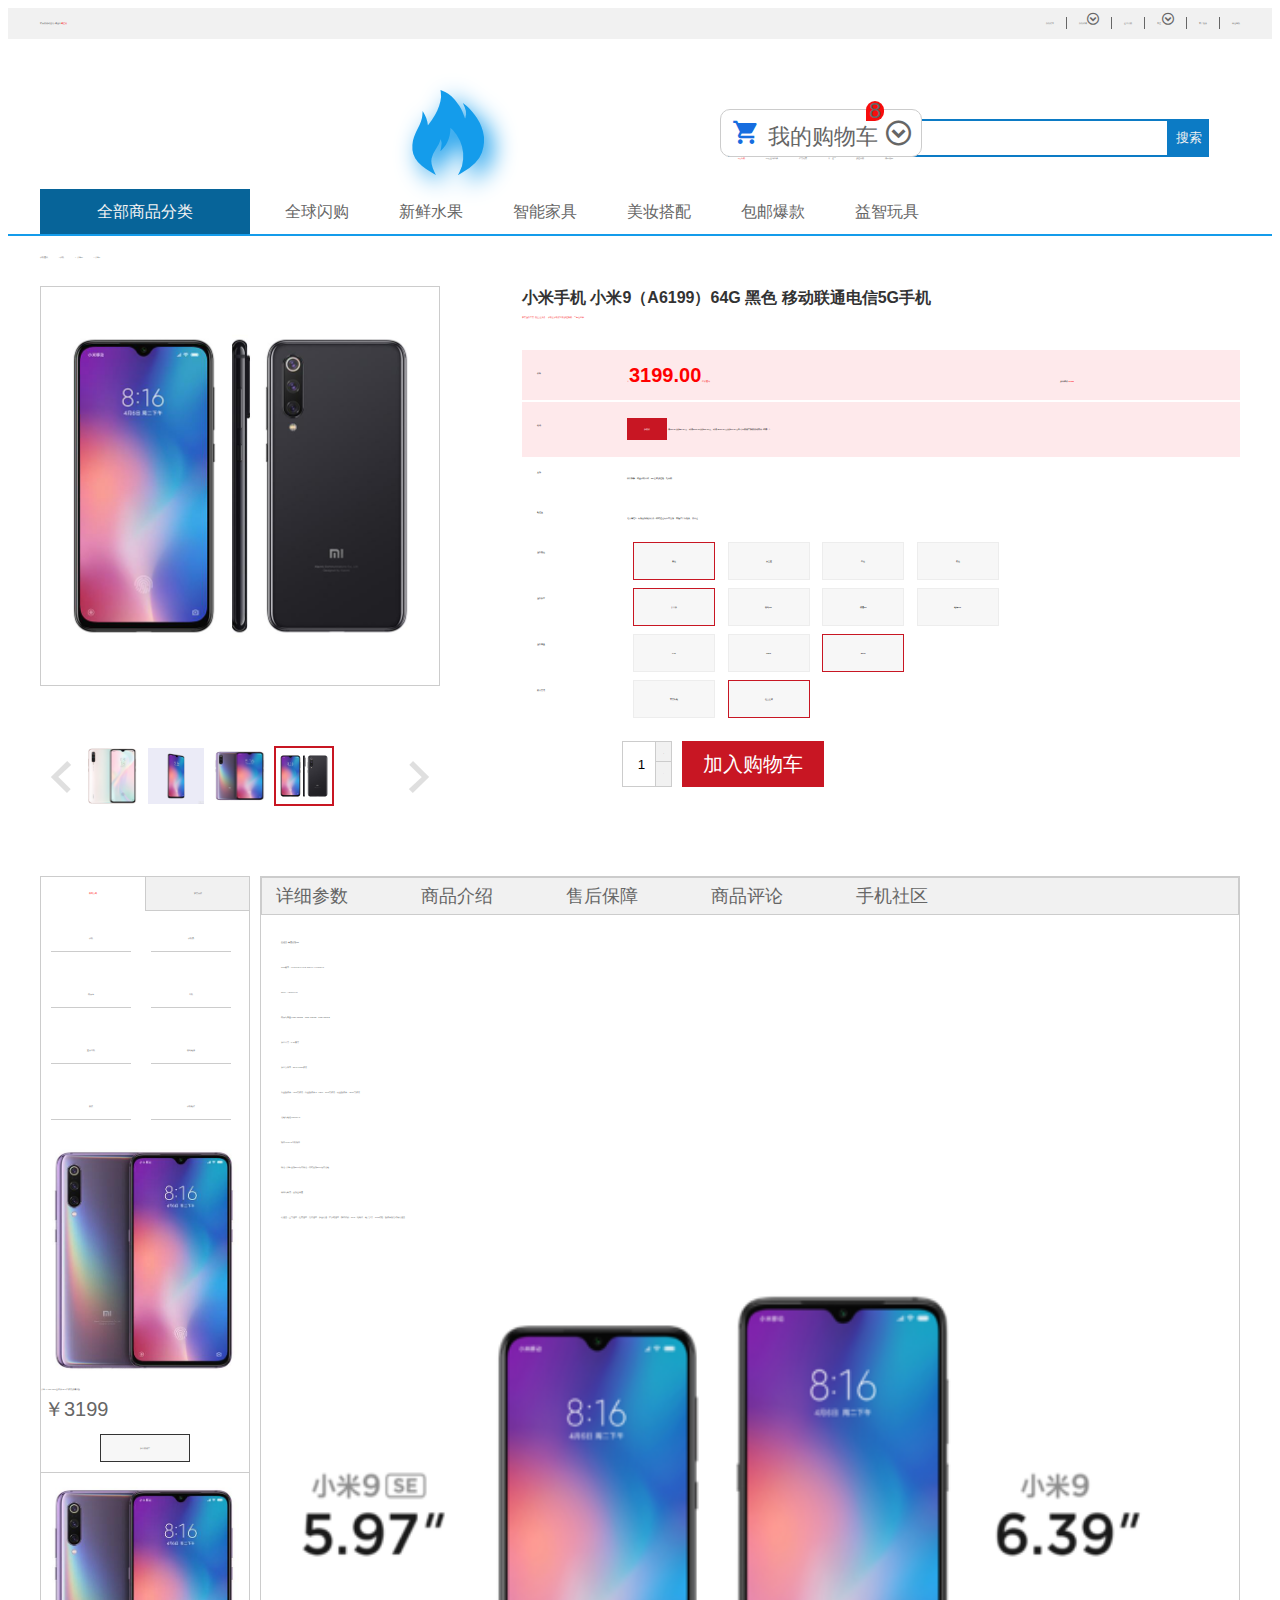
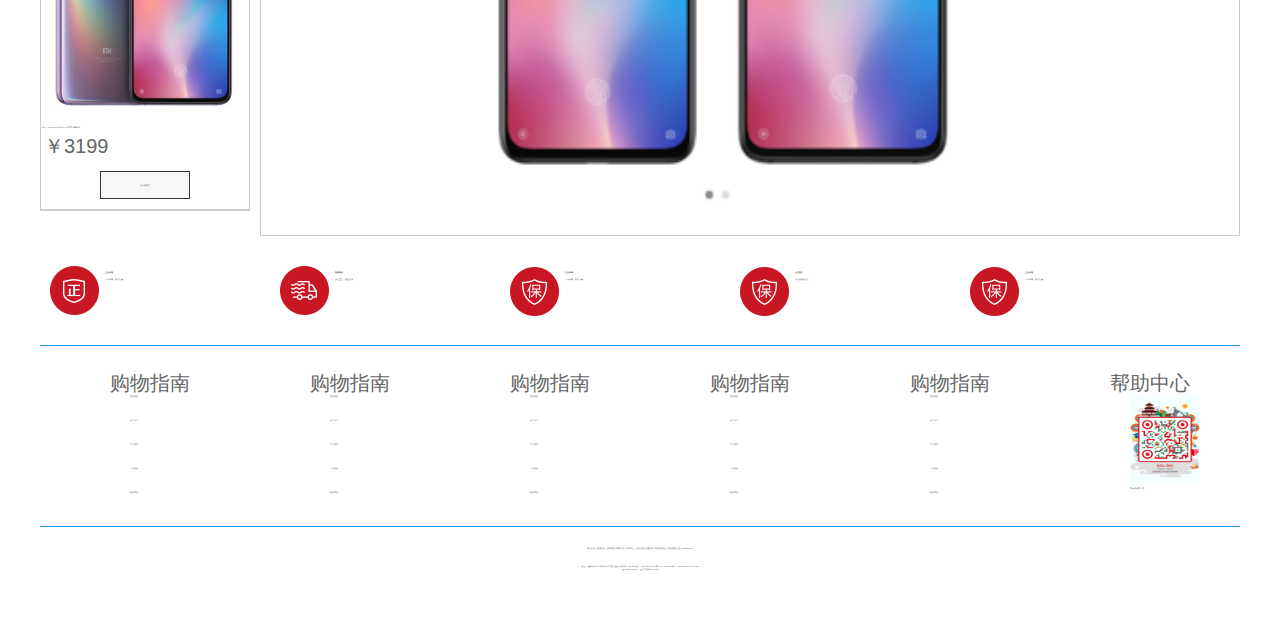
<file: detail.html>
<!DOCTYPE html>
<html lang="en">

<head>
    <meta charset="UTF-8">
    <title>详情页面-全场超低价9.9折秒杀</title>
    <meta name="description" content="大量精美优质服装、首饰、香水....">
    <meta name="keywords" content="服装、首饰、香水、口红">
    <link rel="shortcut icon" type="favicon.ico" href="favicon.ico">
    <link rel="stylesheet" href="css/base.css">
    <link rel="stylesheet" href="css/common.css">
    <link rel="stylesheet" href="css/detail.css">
    <script src="js/detail.js" type="text/javascript"></script>
    <script src="js/jquery.min.js"></script>
</head>

<body>
    <!--顶部快捷导航开始  -->
    <div class="shortcut">
        <div class="w">
            <div class="fl">
                <ul>
                    <li>零点购物欢迎您!</li>
                    <li>
                        <a href="login.html">请登陆</a>
                        <a href="#" class="style-red">请注册</a>
                    </li>
                </ul>
            </div>
            <div class="fr">
                <ul>
                    <li><a href="#">我的订单</a></li>
                    <li class="spacer"></li>
                    <li>
                        <a href="#">我的收藏</a>
                        <i class="icomoon"></i>
                    </li>
                    <li class="spacer"></li>
                    <li><a href="#">企业采购</a></li>
                    <li class="spacer"></li>
                    <li>
                        <a href="#">关注</a>
                        <i class="icomoon"></i>
                    </li>
                    <li class="spacer"></li>
                    <li><a href="#">客户服务</a></li>
                    <li class="spacer"></li>
                    <li><a href="#">网址导航</a></li>
                </ul>
            </div>
        </div>
    </div>
    <!-- 顶部快捷导航结束 -->

    <!-- 头部制作 -->
    <div class="header">
        <!-- logo模块 -->
        <div class="logo">
            <h1>
                <a class="icomoon" href="index.html" title="零点"></a>
            </h1>
        </div>
        <!-- 搜索框 -->
        <div class="search">
            <input type="text" class="tex" value="请搜索--">
            <button class="btn">搜索</button>
        </div>
        <script>
            var text = document.querySelector('input');
            text.onfocus = function () {
                if (this.value === '请搜索--') {
                    this.value = '';
                }
                this.style.color = '#333';
            }
            text.onblur = function () {
                if (this.value === '') {
                    this.value = '请搜索--';
                }
                this.style.color = '#999';
            }
        </script>
        <!-- 热词模块 -->
        <div class="hotwords">
            <a href="#" class="style-red">0元首购</a>
            <a href="#">9.9元全场秒杀</a>
            <a href="#">亿万优惠</a>
            <a href="#">买一送三</a>
            <a href="#">超值团购</a>
            <a href="#">满99减50</a>
        </div>
        <div class="shopcar">
            <i class="car"></i>我的购物车<i class="arrow"></i>
            <i class="count">8</i>
        </div>
    </div>
    <!-- 头部结束 -->

    <!-- nav开始  -->
    <div class="nav">
        <div class="w">
            <div class="dropdown fl">
                <div class="dt">全部商品分类</div>
                <div class="dd" style="display: none">
                    <li class="meun_item"><a href="#">电子产品</a> <i>></i> </li>
                    <li class="meun_item"><a href="#">服饰</a> <i>></i> </li>
                    <li class="meun_item"><a href="#">化妆品</a> <i>></i> </li>
                    <li class="meun_item"><a href="#">零食</a> <i>></i> </li>
                    <li class="meun_item"><a href="#">鞋子</a> <i>></i> </li>
                    <li class="meun_item"><a href="#">宠物</a> <i>></i> </li>
                    <li class="meun_item"><a href="#">玩具</a> <i>></i> </li>
                    <li class="meun_item"><a href="#">母婴</a> <i>></i> </li>
                    <li class="meun_item"><a href="#">青年</a> <i>></i> </li>
                    <li class="meun_item"><a href="#">保健品</a> <i>></i> </li>
                </div>
            </div>
        </div>
        <!-- navitems开始 -->
        <div class="navitems fl">
            <ul>
                <li><a href="#">全球闪购</a></li>
                <li><a href="#">新鲜水果</a></li>
                <li><a href="#">智能家具</a></li>
                <li><a href="#">美妆搭配</a></li>
                <li><a href="#">包邮爆款</a></li>
                <li><a href="#">益智玩具</a></li>
            </ul>
        </div>
    </div>
    </div>
    <!-- nav 结束 -->

    <!-- 详情页内容部分 开始-->
    <div class="de_container w">
        <!-- 面包屑导航 -->
        <div class="crumb_wrap">
            <a href="#">手机通讯</a> >
            <a href="#">手机</a> >
            <a href="#">小米MI</a> >
            <a href="#">小米9</a>
        </div>
        <!-- 产品介绍模块 -->
        <div class="product_intro clearfix">
            <!-- 预览区域 -->
            <div class="preview_wrap fl">
                <div class="preview_img">
                    <img class="shouji" src="img/shouji.jpg" alt="">
                    <div class="mask"></div>
                    <div class="big">
                        <img src="img/shouji.jpg" alt="" class="bigImg">
                    </div>
                </div>
                <div class="preview_list">
                    <a href="#" class="arrow_prev"></a>
                    <a href="#" class="arrow_next"></a>
                    <ul class="list_item">
                        <li><img src="img/shouji2.png"></li>
                        <li><img src="img/shoujice.jpg"></li>
                        <li><img src="img/shoujibei.jpeg"></li>
                        <li class="current"><img src="img/shouji.jpg"></li>
                    </ul>
                </div>
            </div>
            <!-- 产品信息 -->
            <div class="itemInfo_wrap fr">
                <div class="sku_name">
                    小米手机 小米9（A6199）64G 黑色 移动联通电信5G手机
                </div>
                <div class="news style-red">
                    推荐选择下方【组合套装】，手机套手机膜耳机超值换购，三年包维修
                </div>
                <div class="summary">
                    <dl class="summary_price">
                        <dt>价格</dt>
                        <dd>￥<em>3199.00</em>
                            <a href="#" class="style-red">降价通知</a>
                            <emr>
                                <emr_r>累计评价</emr_r>51522
                            </emr>
                        </dd>
                    </dl>
                    <dl class="summary_promotion">
                        <dt>促销</dt>
                        <dd>
                            <em>加购价</em>
                            满999.00另加20.00元，或满1999.00另加30.00元。
                            或满2999.00元另加40.00元,即可在购物车换购热销商品 详情》》
                        </dd>
                    </dl>
                    <dl class="summary_support">
                        <dt>支持</dt>
                        <dd>以旧换新，闲置手机回收，5G套餐超值抢，礼品购</dd>
                    </dl>
                    <dl class="summary_support">
                        <dt>配送至</dt>
                        <dd>北京海定区 有货 支持货到付款 | 限时送达 有自营发货，并提供售后服务。次日达</dd>
                    </dl>
                    <dl class="choose_color">
                        <dt>选择颜色</dt>
                        <dd>
                            <a href="javascript:;" class="current">黑色</a>
                            <a href="javascript:;">天空蓝</a>
                            <a href="javascript:;">白色</a>
                            <a href="javascript:;">紫色</a>
                        </dd>
                    </dl>
                    <dl class="choose_color">
                        <dt>选择版本</dt>
                        <dd>
                            <a href="javascript:;" class="current">公开版</a>
                            <a href="javascript:;">移动5G</a>
                            <a href="javascript:;">联通5G</a>
                            <a href="javascript:;">电信5G</a>
                        </dd>
                    </dl>
                    <dl class="choose_color">
                        <dt>选择容量</dt>
                        <dd>
                            <a href="javascript:;">64G</a>
                            <a href="javascript:;">128G</a>
                            <a href="javascript:;" class="current">256G</a>
                        </dd>
                    </dl>
                    <dl class="choose_color">
                        <dt>购买方式</dt>
                        <dd>
                            <a href="javascript:;">官方标配</a>
                            <a href="javascript:;" class="current">组合套餐</a>
                        </dd>
                    </dl>
                    <div class="choose_btns">
                        <div class="choose_amount">
                            <input type="text" value="1">
                            <a href="javascript:;" class="add">+</a>
                            <a href="javascript:;" class="reduce">-</a>
                        </div>
                        <a class="addcar" href="#">加入购物车</a>
                    </div>
                </div>
            </div>
        </div>
        <!-- 产品详细模块 -->
        <div class="product_detail clearfix">
            <!-- aside -->
            <div class="aside fl">
                <div class="tab_list">
                    <li class="first_tab current">相关分类</li>
                    <li class="second_tab">推荐品牌</li>
                </div>
                <div class="tab_con">
                    <li><a href="#">手机</a></li>
                    <li><a href="#">手机壳</a></li>
                    <li><a href="#">内存卡</a></li>
                    <li><a href="#">耳机</a></li>
                    <li><a href="#">蓝牙耳机</a></li>
                    <li><a href="#">移动电源</a></li>
                    <li><a href="#">贴膜</a></li>
                    <li><a href="#">手机配件</a></li>
                </div>
                <div class="tab_conn">
                    <li>
                        <img src="img/shoujibei.jpeg">
                        <h5>小米 XIAOMI 10pro 全面屏5G 1亿像素超清双摄</h5>
                        <div class="tab_price">￥3199</div>
                        <a href="#" class="as_car">加入购物车</a>
                    </li>
                    <li>
                        <img src="img/shoujibei.jpeg">
                        <h5>小米 XIAOMI 10pro 全面屏5G 1亿像素超清双摄</h5>
                        <div class="tab_price">￥3199</div>
                        <a href="#" class="as_car">加入购物车</a>
                    </li>
                </div>
            </div>
            <!-- detail -->
            <div class="detail fr">
                <div class="detail_tab_list">
                        <li>详细参数</li>
                        <li>商品介绍</li>
                        <li>售后保障</li>
                        <li>商品评论</li>
                        <li>手机社区</li>
                </div>
                <div class="detail_tab_con">
                    <div class="item" style="display: block">
                        <ul class="item_info">
                            <li>处理器:高通骁龙855</li>
                            <li>CPU频率：1×2.84GHz+3×2.42GHz+4×1.80GHz</li>
                            <li>GPU：Adreno 640</li>
                            <li>内存与容量:6GB+128GB，8GB+128GB，8GB+256GB</li>
                            <li>屏幕尺寸：6.39英寸</li>
                            <li>屏幕分辨率：2340×1080像素</li>
                            <li>后置摄像头：4800万像素；后置摄像头2：1200，1600万像素；前置摄像头：2000万像素</li>
                            <li>充电与电池:3300mAh</li>
                            <li>接口:Type-C耳机接口</li>
                            <li>快充:小米9支持27W有线快充；同时支持20W无线充电</li>
                            <li>网络与制式：支持全网通</li>
                            <li>传感器：重力感应，距离感应，光线感应，加速传感，霍尔磁感应，指纹识别，NFC，陀螺仪，电子罗盘，OTG功能，摄像头激光对焦传感器</li>
                        </ul>
                        <img src="img/xiaomi9.jpg" alt="">
                    </div>
                    <div class="item">
                        <ul class="item_info">
                            <li>小米9在DxOMark Mobile评测中得分107分</li>
                            <li>小米9搭载高通骁龙855移动处理平台，安兔兔跑分超过36万</li>
                            <li>在照片类别中得分112分小米9其屏幕指纹，解锁面积25毫米×50.2毫米</li>
                            <li>屏 幕:三星AMOLED水滴屏</li>
                            <li>手机颜色:幻彩蓝、幻彩紫、深空灰</li>
                            <li>操作系统:MIUI 10（基于Android 9.0）</li>
                            <li>屏幕尺寸6.39英寸</li>
                            <li>发布机构:小米公司</li>
                        </ul>
                        <img src="img/shouji2.png" alt="">
                    </div>
                    <div class="item">
                        <p>七天无理由退款</p>
                    </div>
                    <div class="item">
                        <p>七天无理由退款</p>
                    </div>
                    <div class="item">
                        <p>七天无理由退款</p>
                    </div>
                </div>
            </div>
        </div>
    </div>
    <!-- jQuery tab栏切换 -->
    <script>
        $(function() {
            $('.detail_tab_list li').click(function(){
                //链式编程
                $(this).addClass('current').siblings().removeClass('current');
                var index = $(this).index();
                $('.detail_tab_con .item').eq(index).show().siblings().hide();
            });
        })
    </script>
    <!-- jQuery tab栏切换 -->
    
    <!-- 详情页内容部分 end -->

    <!-- footer start -->
    <div class="footer">
        <div class="w">
            <div class="mod_service">
                <ul>
                    <li>
                        <i class="mod-icon mod_service_zheng"></i>
                        <div class="mod_service_tit">
                            <h5>正品保障</h5>
                            <p>正品保障，提供发票</p>
                        </div>
                    </li>
                    <li>
                        <i class="mod-icon mod_service_kuai"></i>
                        <div class="mod_service_tit">
                            <h5>极速物流</h5>
                            <p>多仓直发，极速发货</p>
                        </div>
                    </li>
                    <li>
                        <i class="mod-icon mod_service_bao"></i>
                        <div class="mod_service_tit">
                            <h5>正品保障</h5>
                            <p>正品保障，提供发票</p>
                        </div>
                    </li>
                    <li>
                        <i class="mod-icon mod_service_bao"></i>
                        <div class="mod_service_tit">
                            <h5>无忧售后</h5>
                            <p>7天无理由退款</p>
                        </div>
                    </li>
                    <li>
                        <i class="mod-icon mod_service_bao"></i>
                        <div class="mod_service_tit">
                            <h5>正品保障</h5>
                            <p>正品保障，提供发票</p>
                        </div>
                    </li>
                </ul>
            </div>
            <div class="mod_help">
                <dl class="mod_help_item">
                    <dt>购物指南</dt>
                    <dd><a href="#">购物流程</a></dd>
                    <dd><a href="#">会员介绍</a></dd>
                    <dd><a href="#">生活旅行</a></dd>
                    <dd><a href="#">常见问题</a></dd>
                    <dd><a href="#">联系客服</a></dd>
                </dl>
                <dl class="mod_help_item">
                    <dt>购物指南</dt>
                    <dd><a href="#">购物流程</a></dd>
                    <dd><a href="#">会员介绍</a></dd>
                    <dd><a href="#">生活旅行</a></dd>
                    <dd><a href="#">常见问题</a></dd>
                    <dd><a href="#">联系客服</a></dd>
                </dl>
                <dl class="mod_help_item">
                    <dt>购物指南</dt>
                    <dd><a href="#">购物流程</a></dd>
                    <dd><a href="#">会员介绍</a></dd>
                    <dd><a href="#">生活旅行</a></dd>
                    <dd><a href="#">常见问题</a></dd>
                    <dd><a href="#">联系客服</a></dd>
                </dl>
                <dl class="mod_help_item">
                    <dt>购物指南</dt>
                    <dd><a href="#">购物流程</a></dd>
                    <dd><a href="#">会员介绍</a></dd>
                    <dd><a href="#">生活旅行</a></dd>
                    <dd><a href="#">常见问题</a></dd>
                    <dd><a href="#">联系客服</a></dd>
                </dl>
                <dl class="mod_help_item">
                    <dt>购物指南</dt>
                    <dd><a href="#">购物流程</a></dd>
                    <dd><a href="#">会员介绍</a></dd>
                    <dd><a href="#">生活旅行</a></dd>
                    <dd><a href="#">常见问题</a></dd>
                    <dd><a href="#">联系客服</a></dd>
                </dl>
                <dl class="mod_help_item mod_app">
                    <dt>帮助中心</dt>
                    <dd>
                        <img src="upload/erweima.gif">
                        <P>零点购物客户端</P>
                    </dd>
                </dl>
            </div>
            <div class="mod_copyright">
                <p class="mod_link">
                    关于我们 | 联系我们 | 联系客服 | 商家入驻 | 营销中心 | 手机优购 | 友情链接 | 零点购物社区 | 零点购物公益 | English Site
                </p>
                <p>
                    地址：金海市卡西区城西路88号古迪大夏88层
                    邮编：123456 电话：008-1565616 传真：010-163163 邮箱：lingdiangouwu.@aa.com<br>
                    金ICP备0801213号 金公安网备 1000012

                </p>
            </div>
        </div>
    </div>
    <!-- footer end -->
</body>

</html>
</file>
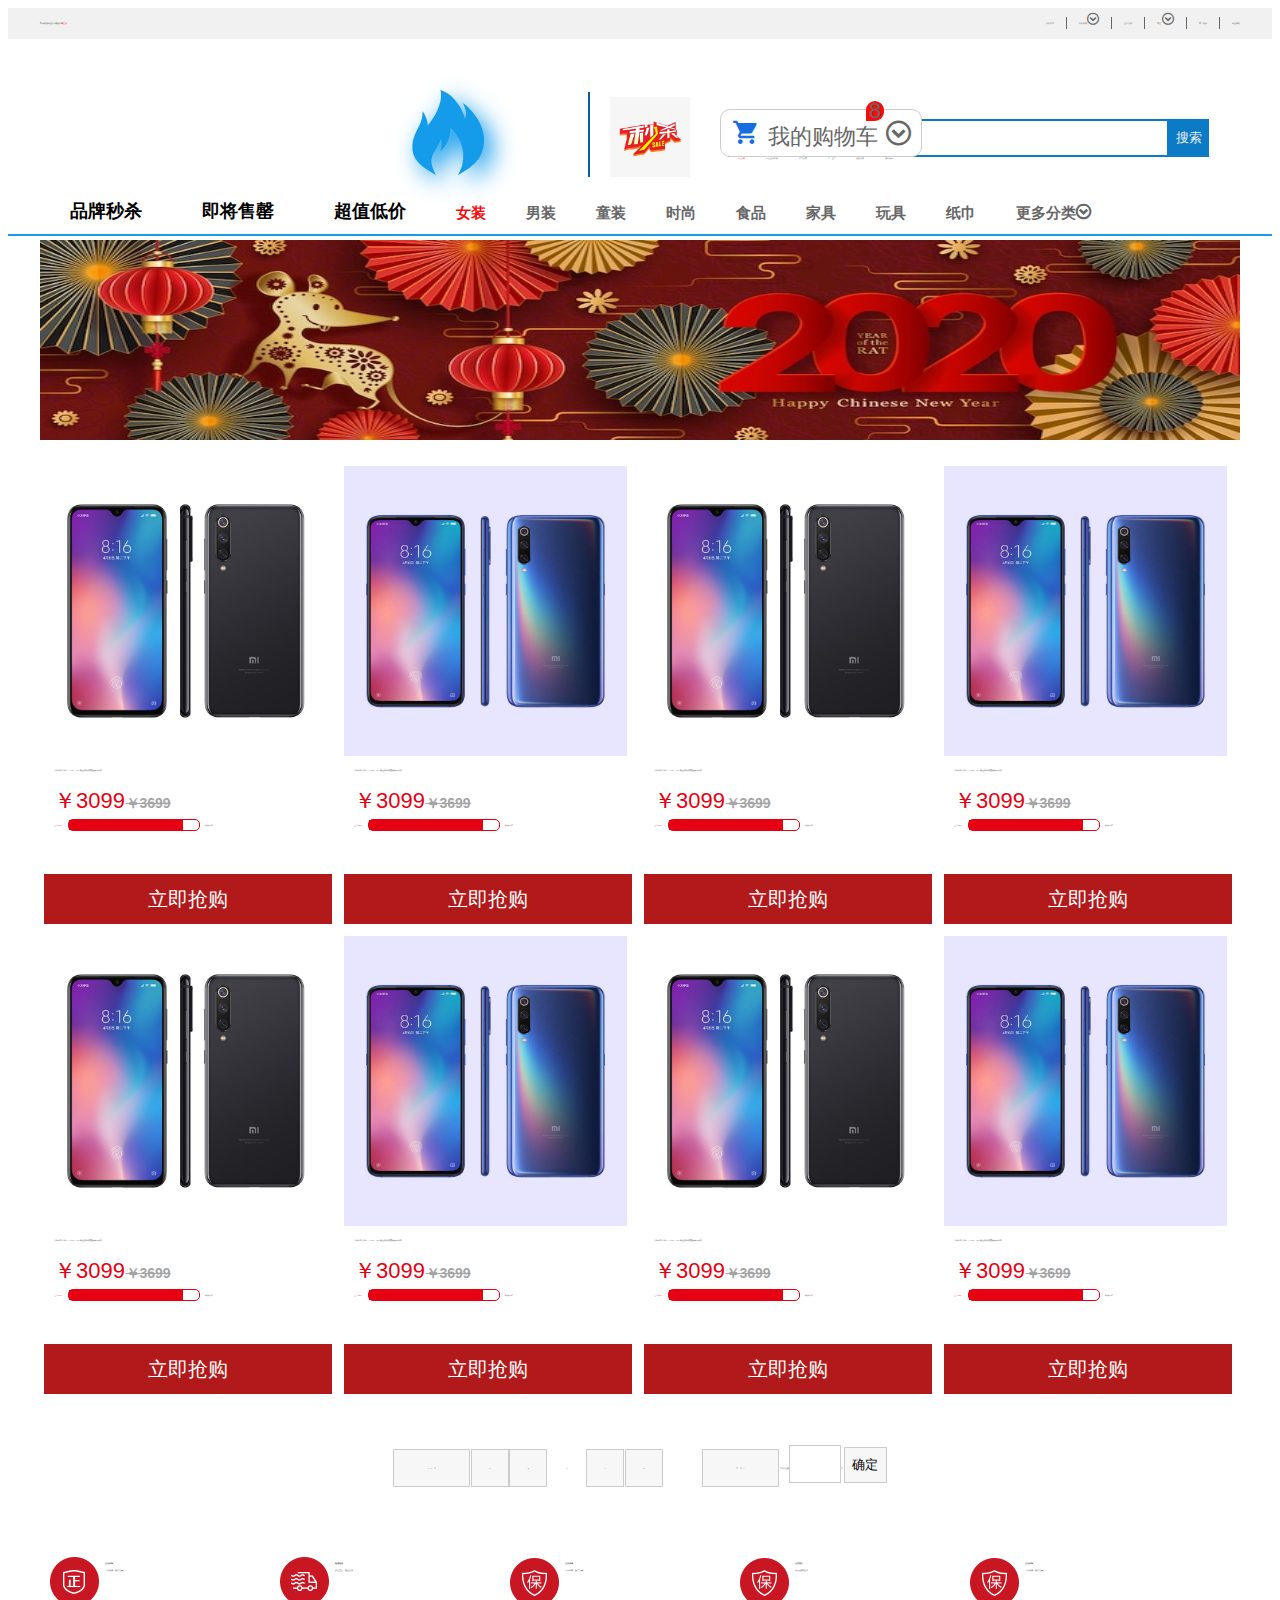
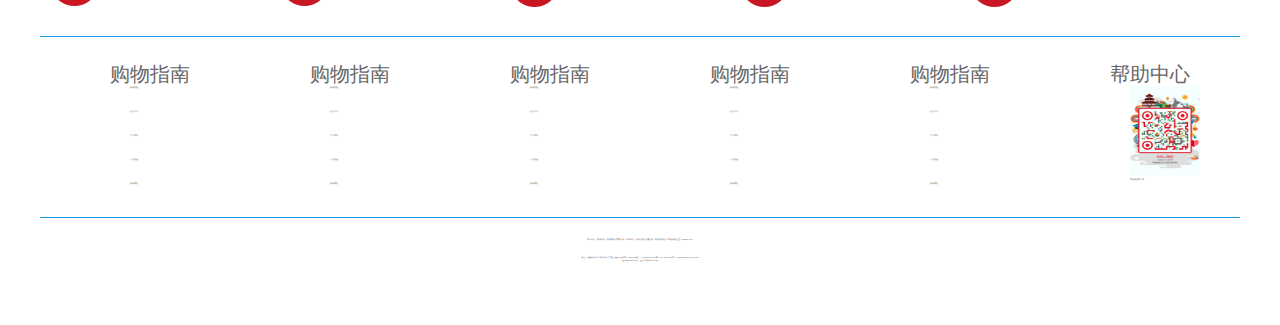
<file: list.html>
<!DOCTYPE html>
<html lang="en">
<head>
    <meta charset="UTF-8">
    <title>列表页面-全场超低价9.9折秒杀</title>
    <meta name="description" content="大量精美优质服装、首饰、香水....">
    <meta name="keywords" content="服装、首饰、香水、口红">
    <link rel="shortcut icon" type="favicon.ico" href="favicon.ico">
    <link rel="stylesheet" href="css/base.css">
    <link rel="stylesheet" href="css/common.css">
    <link rel="stylesheet" href="css/list.css">
</head>
<body>
    <!--顶部快捷导航开始  -->
    <div class="shortcut">
        <div class="w">
          <div class="fl">
              <ul>
                  <li>零点购物欢迎您!</li>
                  <li>
                      <a href="login.html">请登陆</a>
                      <a href="#" class="style-red">请注册</a>
                  </li>
              </ul>
          </div>
          <div class="fr">
              <ul>
                  <li><a href="#">我的订单</a></li>
                  <li class="spacer"></li>
                  <li>
                      <a href="#">我的收藏</a>
                      <i class="icomoon"></i>
                  </li>
                  <li class="spacer"></li>
                  <li><a href="#">企业采购</a></li>
                  <li class="spacer"></li>
                  <li>
                      <a href="#">关注</a>
                      <i class="icomoon"></i>
                  </li>
                  <li class="spacer"></li>
                  <li><a href="#">客户服务</a></li>
                  <li class="spacer"></li>
                  <li><a href="#">网址导航</a></li>
              </ul>
          </div>
        </div>
      </div>
      <!-- 顶部快捷导航结束 -->
  
      <!-- 头部制作 -->
      <div class="header">
          <!-- logo模块 -->
          <div class="logo">
              <h1>
                  <a class="icomoon" href="index.html" title="零点"></a>
              </h1>
          </div>
          <!-- sk -->
          <div class="sk">
              <img src="upload/sk.jpg" alt="">
          </div>
          <!-- 搜索框 -->
          <div class="search">
              <input type="text" class="tex" value="请搜索--">
              <button class="btn">搜索</button>
          </div>
          <script>
              var text = document.querySelector('input');
              text.onfocus = function() {
                  if(this.value ==='请搜索--'){
                      this.value = '';
                  }   
                  this.style.color='#333';
              }
              text.onblur = function() {
                  if(this.value === ''){
                      this.value = '请搜索--';
                  }
                  this.style.color = '#999';
              }
          </script>
          <!-- 热词模块 -->
          <div class="hotwords">
              <a href="#" class="style-red">0元首购</a>
              <a href="#">9.9元全场秒杀</a>
              <a href="#">亿万优惠</a>
              <a href="#">买一送三</a>
              <a href="#">超值团购</a>
              <a href="#">满99减50</a>
          </div>
          <div class="shopcar">
              <i class="car"></i>我的购物车<i class="arrow"></i>
              <i class="count">8</i>
          </div>  
      </div>
      <!-- 头部结束 -->
  
      <!-- nav开始  -->
      <div class="nav">
        <div class="w">
            <div class="sk_list fl">
                <ul>
                    <li><a href="#">品牌秒杀</a></li>
                    <li><a href="#">即将售罄</a></li>
                    <li><a href="#">超值低价</a></li>
                </ul>
            </div>
            <div class="sk_con fl">
                <ul>
                    <li><a href="#" class="style-red">女装</a></li>
                    <li><a href="#">男装</a></li>
                    <li><a href="#">童装</a></li>
                    <li><a href="#">时尚</a></li>
                    <li><a href="#">食品</a></li>
                    <li><a href="#">家具</a></li>
                    <li><a href="#">玩具</a></li>
                    <li><a href="#">纸巾</a></li>
                    <li><a href="#">更多分类</a></li>
                </ul>
            </div>
      </div>
      </div>
      <!-- nav 结束 -->

      <!-- 列表页的内容区域 -->
      <div class="sk_container w">
          <div class="sk_hd">
              <img src="upload/chaochanghaibao2.jpg" alt="">
          </div>
          <div class="sk_bd clearfix">
                  <li class="sk_goods">
                      <img src="img/shouji.jpg" alt="">
                      <h5 class="sk_goods_title">小米手机 小米9（A6199）64G 黑色 移动联通电信5G手机</h5>
                      <p class="sk_goods_price"><em>￥3099</em> <del>￥3699</del></p>
                      <div class="sk_goods_progress">
                          已售<i>88%</i>
                          <div class="bar">
                              <div class="bar_in"></div>
                          </div>
                          剩余<em>59</em>件
                      </div>
                      <a href="detail.html" class="sk_goods_buy">立即抢购</a>  
                  </li>
                  <li class="sk_goods">
                    <img src="img/shouji3.jpg" alt="">
                    <h5 class="sk_goods_title">小米手机 小米9（A6199）64G 黑色 移动联通电信5G手机</h5>
                    <p class="sk_goods_price"><em>￥3099</em> <del>￥3699</del></p>
                    <div class="sk_goods_progress">
                        已售<i>88%</i>
                        <div class="bar">
                            <div class="bar_in"></div>
                        </div>
                        剩余<em>59</em>件
                    </div>
                    <a href="detail.html" class="sk_goods_buy">立即抢购</a>  
                  </li>
                  <li class="sk_goods">
                    <img src="img/shouji.jpg" alt="">
                    <h5 class="sk_goods_title">小米手机 小米9（A6199）64G 黑色 移动联通电信5G手机</h5>
                    <p class="sk_goods_price"><em>￥3099</em> <del>￥3699</del></p>
                    <div class="sk_goods_progress">
                        已售<i>88%</i>
                        <div class="bar">
                            <div class="bar_in"></div>
                        </div>
                        剩余<em>59</em>件
                    </div>
                    <a href="detail.html" class="sk_goods_buy">立即抢购</a>  
                  </li>
                  <li class="sk_goods">
                    <img src="img/shouji3.jpg" alt="">
                    <h5 class="sk_goods_title">小米手机 小米9（A6199）64G 黑色 移动联通电信5G手机</h5>
                    <p class="sk_goods_price"><em>￥3099</em> <del>￥3699</del></p>
                    <div class="sk_goods_progress">
                        已售<i>88%</i>
                        <div class="bar">
                            <div class="bar_in"></div>
                        </div>
                        剩余<em>59</em>件
                    </div>
                    <a href="detail.html" class="sk_goods_buy">立即抢购</a>  
                  </li>
                  <li class="sk_goods">
                    <img src="img/shouji.jpg" alt="">
                    <h5 class="sk_goods_title">小米手机 小米9（A6199）64G 黑色 移动联通电信5G手机</h5>
                    <p class="sk_goods_price"><em>￥3099</em> <del>￥3699</del></p>
                    <div class="sk_goods_progress">
                        已售<i>88%</i>
                        <div class="bar">
                            <div class="bar_in"></div>
                        </div>
                        剩余<em>59</em>件
                    </div>
                    <a href="detail.html" class="sk_goods_buy">立即抢购</a>  
                  </li>
                  <li class="sk_goods">
                    <img src="img/shouji3.jpg" alt="">
                    <h5 class="sk_goods_title">小米手机 小米9（A6199）64G 黑色 移动联通电信5G手机</h5>
                    <p class="sk_goods_price"><em>￥3099</em> <del>￥3699</del></p>
                    <div class="sk_goods_progress">
                        已售<i>88%</i>
                        <div class="bar">
                            <div class="bar_in"></div>
                        </div>
                        剩余<em>59</em>件
                    </div>
                    <a href="detail.html" class="sk_goods_buy">立即抢购</a>  
                  </li>
                  <li class="sk_goods">
                    <img src="img/shouji.jpg" alt="">
                    <h5 class="sk_goods_title">小米手机 小米9（A6199）64G 黑色 移动联通电信5G手机</h5>
                    <p class="sk_goods_price"><em>￥3099</em> <del>￥3699</del></p>
                    <div class="sk_goods_progress">
                        已售<i>88%</i>
                        <div class="bar">
                            <div class="bar_in"></div>
                        </div>
                        剩余<em>59</em>件
                    </div>
                    <a href="detail.html" class="sk_goods_buy">立即抢购</a>  
                </li>
                <li class="sk_goods">
                    <img src="img/shouji3.jpg" alt="">
                    <h5 class="sk_goods_title">小米手机 小米9（A6199）64G 黑色 移动联通电信5G手机</h5>
                    <p class="sk_goods_price"><em>￥3099</em> <del>￥3699</del></p>
                    <div class="sk_goods_progress">
                        已售<i>88%</i>
                        <div class="bar">
                            <div class="bar_in"></div>
                        </div>
                        剩余<em>59</em>件
                    </div>
                    <a href="detail.html" class="sk_goods_buy">立即抢购</a>  
                </li> 
          </div>
           <!-- 分页page制作 -->
           <div class="page">
               <span class="page_num">
                   <a href="#" class="pn_prev">&lt;&lt;上一页</a>
                   <a href="#">1</a>
                   <a href="#">2</a>
                   <a href="#" class="current">3</a>
                   <a href="#">4</a>
                   <a href="#">5</a>
                   <a href="#" class="current">...</a>
                   <a href="#" class="pn_next">下一页&gt;&gt;</a>
               </span>
               <span class="page_skip">
                   共8页 到第<input type="text">页
                   <button>确定</button>
               </span>
           </div>
      </div>

      <!-- 列表页的内容区域 -->
      <!-- footer -->
    <div class="footer">
        <div class="w">
            <div class="mod_service">
                <ul>
                    <li>
                        <i class="mod-icon mod_service_zheng"></i>
                        <div class="mod_service_tit">
                            <h5>正品保障</h5>
                            <p>正品保障，提供发票</p>
                        </div>
                    </li>
                    <li>
                        <i class="mod-icon mod_service_kuai"></i>
                        <div class="mod_service_tit">
                            <h5>极速物流</h5>
                            <p>多仓直发，极速发货</p>
                        </div>
                    </li>
                    <li>
                        <i class="mod-icon mod_service_bao"></i>
                        <div class="mod_service_tit">
                            <h5>正品保障</h5>
                            <p>正品保障，提供发票</p>
                        </div>
                    </li>
                    <li>
                        <i class="mod-icon mod_service_bao"></i>
                        <div class="mod_service_tit">
                            <h5>无忧售后</h5>
                            <p>7天无理由退款</p>
                        </div>
                    </li>
                    <li>
                        <i class="mod-icon mod_service_bao"></i>
                        <div class="mod_service_tit">
                            <h5>正品保障</h5>
                            <p>正品保障，提供发票</p>
                        </div>
                    </li>
                </ul>
            </div>
            <div class="mod_help">
               <dl class="mod_help_item">
                   <dt>购物指南</dt>
                    <dd><a href="#">购物流程</a></dd>
                    <dd><a href="#">会员介绍</a></dd>
                    <dd><a href="#">生活旅行</a></dd>
                    <dd><a href="#">常见问题</a></dd>
                    <dd><a href="#">联系客服</a></dd> 
               </dl>
               <dl class="mod_help_item">
                   <dt>购物指南</dt>
                    <dd><a href="#">购物流程</a></dd>
                    <dd><a href="#">会员介绍</a></dd>
                    <dd><a href="#">生活旅行</a></dd>
                    <dd><a href="#">常见问题</a></dd>
                    <dd><a href="#">联系客服</a></dd> 
               </dl>
               <dl class="mod_help_item">
                   <dt>购物指南</dt>
                    <dd><a href="#">购物流程</a></dd>
                    <dd><a href="#">会员介绍</a></dd>
                    <dd><a href="#">生活旅行</a></dd>
                    <dd><a href="#">常见问题</a></dd>
                    <dd><a href="#">联系客服</a></dd> 
               </dl>
               <dl class="mod_help_item">
                   <dt>购物指南</dt>
                    <dd><a href="#">购物流程</a></dd>
                    <dd><a href="#">会员介绍</a></dd>
                    <dd><a href="#">生活旅行</a></dd>
                    <dd><a href="#">常见问题</a></dd>
                    <dd><a href="#">联系客服</a></dd> 
               </dl>
               <dl class="mod_help_item">
                   <dt>购物指南</dt>
                    <dd><a href="#">购物流程</a></dd>
                    <dd><a href="#">会员介绍</a></dd>
                    <dd><a href="#">生活旅行</a></dd>
                    <dd><a href="#">常见问题</a></dd>
                    <dd><a href="#">联系客服</a></dd> 
               </dl>
               <dl class="mod_help_item mod_app">
                   <dt>帮助中心</dt>
                   <dd >
                       <img src="upload/erweima.gif">
                       <P>零点购物客户端</P>
                   </dd>                     
               </dl>
            </div>
            <div class="mod_copyright">
                <p class="mod_link">
                    关于我们 | 联系我们 | 联系客服 | 商家入驻 | 营销中心 | 手机优购 | 友情链接 | 零点购物社区 | 零点购物公益 | English Site 
                </p>
                <p>
                    地址：金海市卡西区城西路88号古迪大夏88层
                    邮编：123456 电话：008-1565616 传真：010-163163 邮箱：lingdiangouwu.@aa.com<br>
                    金ICP备0801213号 金公安网备 1000012

                </p>
            </div>
        </div>
    </div>
    <!-- footer end -->
    
</body>
</html>
</file>
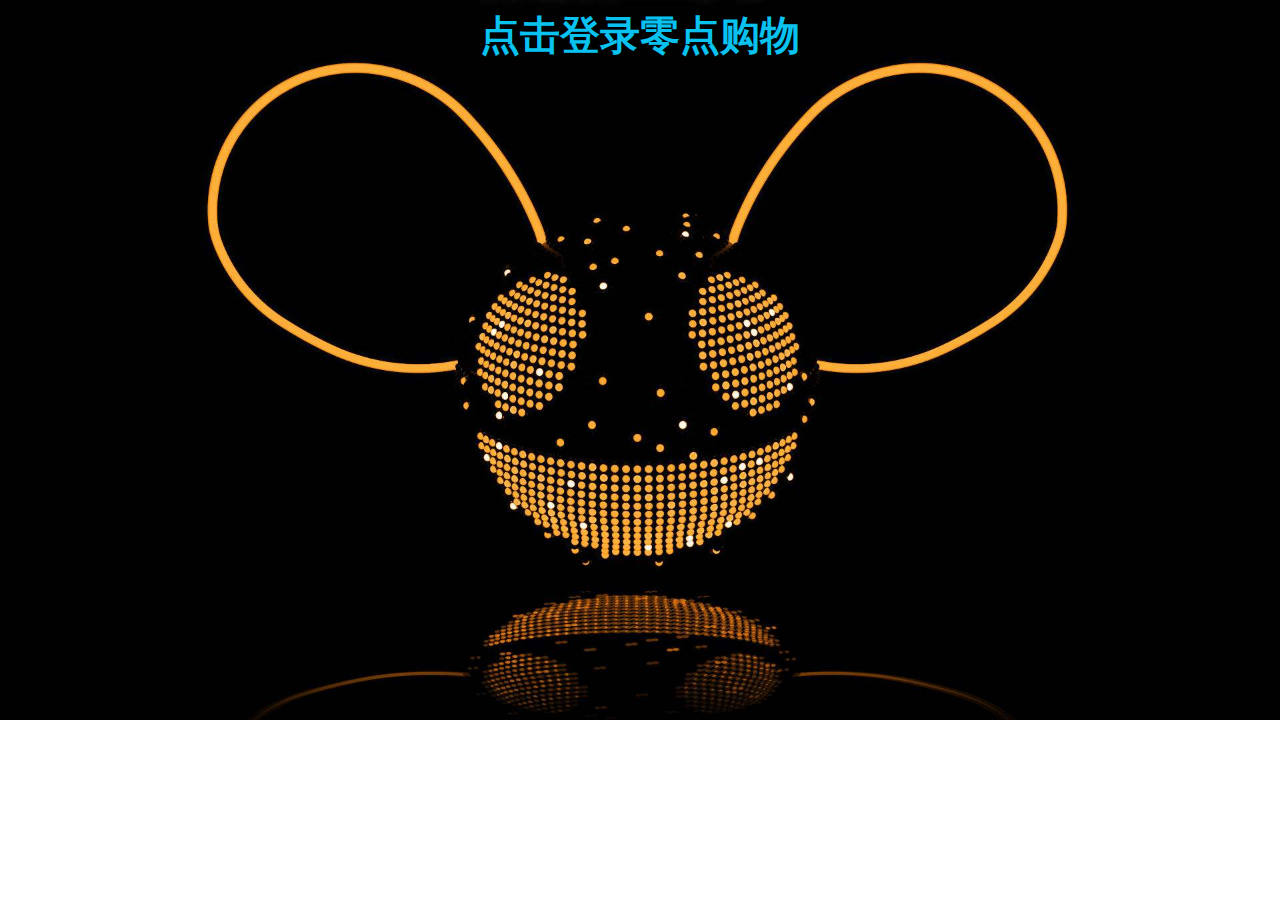
<file: login.html>
<!DOCTYPE html>
<html lang="en">
<head>
    <meta charset="UTF-8">
    <meta name="viewport" content="width=device-width, initial-scale=1.0">
    <title>登录页面</title>
    <link rel="stylesheet" href="css/login.css">
</head>

<body>
    <div class="login-header">
        <h1 id="link" href="javascript:;">点击登录零点购物</h1>
    </div>

    <div id="login" class="login">
        <div id="title" class="login-title">
            欢迎光临
            <span>
                <a id="closeBtn" href="javascript:void(0);" class="close-login">关闭</a>
            </span>
        </div>
        <div class="login-input-content">
            <div class="login-input">
                <label>账号</label>
                <input type="text" placeholder="请输入账号" name="info[username]" id="username" class="list-input">
            </div>
            <div class="login-input">
                <label>密码</label>
                <input type="password" placeholder="请输入密码" name="info[password]" id="password" class="list-input" autocomplete="off">
                <i class="pwd-eye"><img id="img-eye" src="img/yanjing.png"></i>
            </div>
        </div>
        <div id="loginBtn" class="login-button">
            <a href="javascript:void(0);" id="login-button-submit">登陆</a>
        </div>
    </div>
    
    <!-- 遮盖层 -->
    <div id="bg" class="login-bg"></div>

    <script>

        //1.获取元素
        var login = document.querySelector('.login');
        var mask = document.querySelector('.login-bg');
        var link = document.querySelector('#link');
        var closeBtn =document.querySelector('#closeBtn');
        var title = document.querySelector('#title');
        var eye = document.querySelector('#img-eye');
        var pwd = document.querySelector('#password')
        var flag = 0;

        //2.点击链接就显示背景色和登录框
        link.addEventListener('click',function(){
            mask.style.display = 'block';
            login.style.display = 'block';
        })

        //3.点击closeBtn 就隐藏背景色和登录框 
        closeBtn.addEventListener('click',function(){
            mask.style.display = 'none';
            login.style.display = 'none';
        })

        //4.拖曳
        //（1）当鼠标按下，获得鼠标在login盒子内的坐标
        title.addEventListener('mousedown',function(e){
            var x = e.pageX - login.offsetLeft;
            var y = e.pageY - login.offsetTop;
        //(2)鼠标移动的时候。鼠标在页面的坐标 减去 鼠标在盒子的坐标 就是 模态框的 left 和 top
        //在页面任何位置移动鼠标 所以事件源用document
            document.addEventListener('mousemove',move)
            //封装函数
            function move (e) {  //事件对象 e 千万不要漏掉它喔
               login.style.left =  e.pageX - x + 'px';
               login.style.top =  e.pageY - y + 'px';
            }
            //（3) .鼠标弹起就移除鼠标移动事件
            document.addEventListener('mouseup',function(){
                document.removeEventListener('mousemove',move);
            })
        })
        
        //密码小眼睛
        eye.onclick = function () {
            if (flag == 0) {
                pwd.type = 'text';
                eye.src = 'img/yanjing_1.png';
                flag = 1;
            }else {
                pwd.type = 'password';
                eye.src = 'img/yanjing.png';
                flag = 0;
            }
        }
        
    </script>
</body>
</html>
</file>
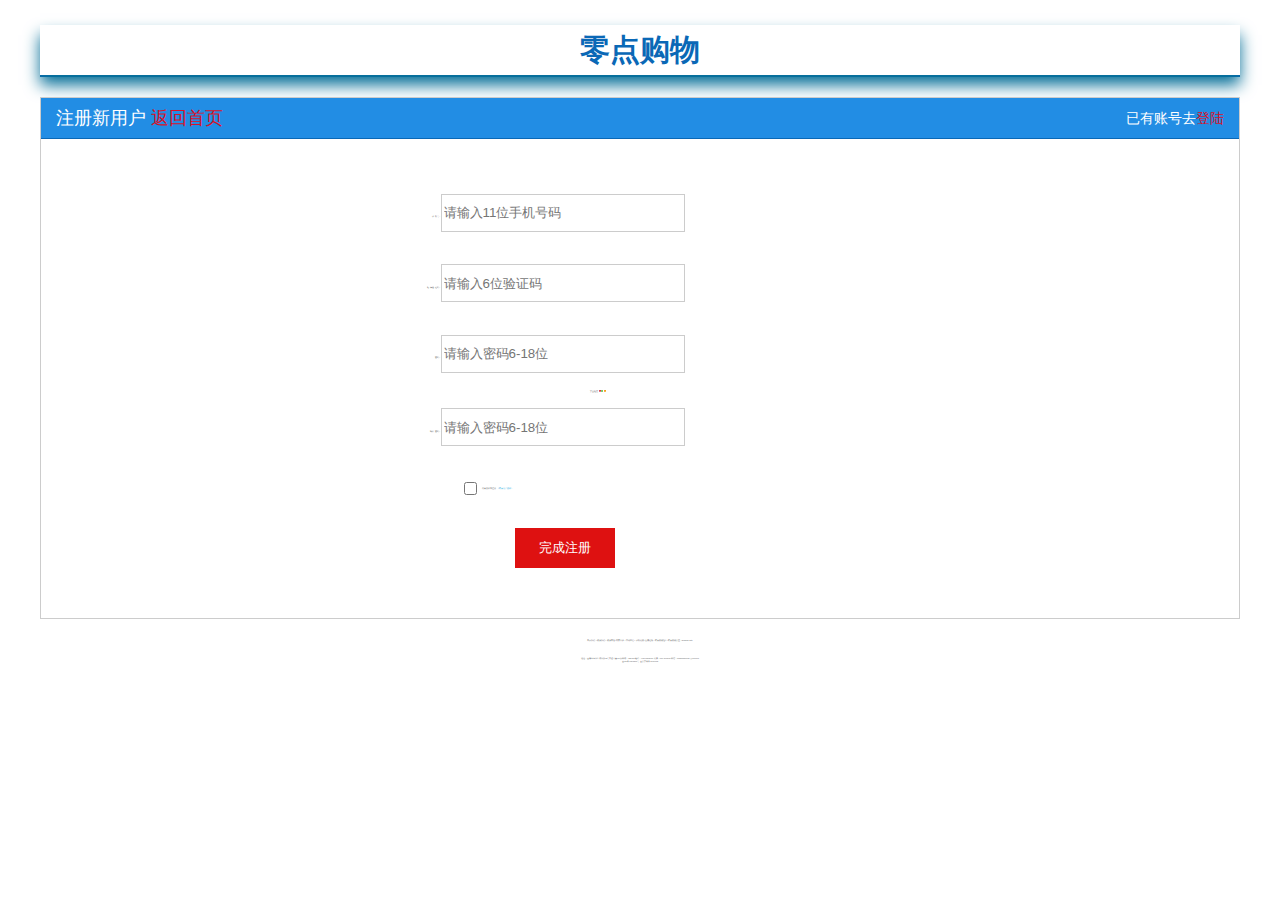
<file: register.html>
<!DOCTYPE html>
<html lang="en">
<head>
    <meta charset="UTF-8">
    <title>注册页面</title>
    <link rel="shortcut icon" type="favicon.ico" href="favicon.ico">
    <link rel="stylesheet" href="css/register.css"/>
    <link rel="stylesheet" href="css/base.css">
</head>
<body>
    <div class="w">
        <div class="header">
            <div class="logo">
                <h2>零点购物</h2>
            </div>
        </div>
        <div class="registerarea">
            <div class="reg">
                注册新用户
                <em>
                    已有账号去<a href="login.html">登陆</a>
                </em>
                <a href="index.html">返回首页</a>
            </div>
            <div class="reg_form">
                <form action="demo_php">
                    <ul>
                        <li>
                            <label class="" for="">手&nbsp;机&nbsp;号: </label>
                            <input type="text" placeholder="请输入11位手机号码" class="inp" id="tel">
                            <span class="">
                                <i class=></i>
                            </span>
                        </li>
                        <li>
                            <label class="" for="">短&nbsp;信&nbsp;验&nbsp;证&nbsp;码: </label>
                            <input type="text" placeholder="请输入6位验证码" class="inp" id="msg"> 
                            <span class=".success">
                                <i></i>
                            </span>
                        </li>
                        <li>
                            <label class="" for="">密&nbsp;码: </label>
                            <input type="password" placeholder="请输入密码6-18位" class="inp" id="pwd">
                            <span class=".success">
                                <i></i>
                            </span>
                        </li>
                        <span class="safe">
                            安全程度
                             <i class="ruo">弱</i>  
                             <i class="zhong">中</i> 
                             <i class="qiang">强</i>   
                        </span>
                        <li>
                            <label class="" for="">确&nbsp;认&nbsp;密&nbsp;码: </label>
                            <input type="password" placeholder="请输入密码6-18位" class="inp" id="surepwd">
                            <span class="">
                                <i></i>
                            </span>
                        </li>
                        <li class="agree">
                            <input type="checkbox">同意协议并注册
                            <a href="">《零点用户协议》</a>
                        </li>
                        <li>
                            <input type="submit" value="完成注册" class="over">
                        </li>
                    </ul>
                </form>
            </div>
        </div>
        <div class="footer">
            <p class="mod_link">
                关于我们   |   联系我们   |   联系客服   |   商家入驻   |   营销中心   |   手机优购   |   友情链接   |   零点购物社区   |   零点购物公益   |   English Site 
            </p>
            <p class="mod_copyright">
                地址：金海市卡西区城西路88号古迪大夏88层
                邮编：123456 电话：008-1565616 传真：010-163163 邮箱：lingdiangouwu.@aa.com<br>
                金ICP备0801213号 金公安网备 1000012

            </p>
        </div>
    </div>
    <!-- 表单验证 -->
    <script>
        //手机号码正则表达式
        var regtel =/^1[3|4|5|7|8]\d{9}$/;
        var regmsg =/^\d{6}$/;
        var regpwd =/^[a-zA-Z0-9_-]{6,16}$/

        var tel = document.querySelector('#tel');
        var msg = document.querySelector('#msg');
        var pwd = document.querySelector('#pwd');
        var surepwd = document.querySelector('#surepwd');
        var box =document.querySelector('#eye');

        //表单验证函数
        regexp(tel,regtel);
        regexp(msg,regmsg);
        regexp(pwd,regpwd);

        function regexp(ele,reg) {
            ele.onblur = function() {
            if (reg.test(this.value)){
                this.nextElementSibling.className = 'success';
                this.nextElementSibling.innerHTML = '<i class="success_ico"></i> 恭喜你输入正确';

            } else {
                this.nextElementSibling.className = 'error';
                this.nextElementSibling.innerHTML = '<i class="error_ico"></i> 格式不对请重新输入';
            }
        }
        };
        surepwd.onblur = function() {
            if (this.value === pwd.value) {
                this.nextElementSibling.className = 'success';
                this.nextElementSibling.innerHTML = '<i class="success_ico"></i> 恭喜你输入正确';
            } else {
                this.nextElementSibling.className = 'success';
                this.nextElementSibling.innerHTML = '<i class="error_ico"></i> 两次密码不一致';
            }
        };
        
        
    </script>
</body>
</html>
</file>
<file: css/base.css>
﻿﻿/*清除元素默认的内外边距  */
* {
    margin: 0;
    padding: 0 ;
}
/*让所有斜体 不倾斜*/
em,
i {
    font-style: normal;
}
/*去掉列表前面的小点*/
li {
    list-style: none;
} 
/*清除ul默认的内外边距  */
ul {
    margin: 0 ;
    padding: 0 ;
}
/*图片没有边框   去掉图片底侧的空白缝隙*/
img {
    border: 0;  /*ie6*/
    vertical-align: middle;
}
/*让button 按钮 变成小手*/
button {
    cursor: pointer;
}
/*取消链接的下划线*/
a {
    color: #666;
    text-decoration: none;
}

a:hover {
    color: #e33333;
}

button,
input {
    font-family: 'Microsoft YaHei', 'Heiti SC', tahoma, arial, 'Hiragino Sans GB', \\5B8B\4F53, sans-serif;
    outline: none;
}

body {
    background-color: #fff;
    font: 2px/1.5 'Microsoft YaHei', 'Heiti SC', tahoma, arial, 'Hiragino Sans GB', \\5B8B\4F53, sans-serif;
    color: #666
}

.hide,
.none {
    display: none;
}
/*清除浮动*/
.clearfix:after {
    visibility: hidden;
    clear: both;
    display: block;
    content: ".";
    height: 0 ;
}

.clearfix {
    *zoom: 1
}
</file>
<file: css/common.css>
.fl {
    float: left;
    
}
.fr {
    float: right;
}
.w {
    width: 1200px;
    margin: 0 auto;
}
.shortcut {
    height: 31px;
    background-color:#f1f1f1;
    line-height: 31px;
}
.shortcut li {
    float: left;
}
.style-red {
    color: #f70c0c;
}
.spacer{
    width: 1px;
    height: 12px ;
    background-color: #666;
    margin: 9px 12px 0;
}
@font-face {
    font-family: 'icomoon';
    src:  url('../fonts/icomoon.eot?f4mtxr');
    src:  url('../fonts/icomoon.eot?f4mtxr#iefix') format('embedded-opentype'),
          url('../fonts/icomoon.ttf?f4mtxr') format('truetype'),
          url('../fonts/icomoon.woff?f4mtxr') format('woff'),
          url('../fonts/icomoon.svg?f4mtxr#icomoon') format('svg');
    font-weight: normal;
    font-style: normal;
    font-display: block;
}
.fr .icomoon{
    font-family: 'icomoon';
    font-size: 12px;
    line-height: 12px;
}
.header{
    position: relative;
    height: 150px;
    
}
.logo{
    position: absolute;
    top:50px;
    left: 400px;
    width: 80px;
    height: 80px;
    background-color:white;
}
.header .icomoon{
    font-family: 'icomoon';
    font-size: 80px;
    line-height: 80px;
    /* 居正中心 */
    position: absolute;
    color: #149ceb;
    text-shadow:0.1em 0.1em 0.3em#149ceb;
}
.search{
    position: absolute;
    top:80px;
    left: 720px;
}
.tex{
    float: left;
    width: 405px;
    height: 32px;
    border: 2px solid rgb(12, 123, 197);
    color: #999;
    padding-left: 30px;
}
.btn{
    float: left;
    width: 40px;
    height: 38px;
    border: 0 ;
    background-color:  rgb(12, 123, 197);
    color:#f1f1f1;
}
.hotwords{
    position: absolute;
    top: 118px;
    left: 720px;
}
.hotwords a {
    margin: 0 10px;
}
.shopcar{
    position: absolute;
    top:70px;
    background-color: #fff;
    right: 350px;
    width: 200px;
    height: 46px;
    border: 1px solid #ccc;
    line-height: 45px;
    text-align: center;
    font-size: 22px;
    border-radius: 10px;
}
.car{
    font-family: 'icomoon';
    font-size: 28px;
    color: #166ddf;
    margin-right: 8px;
}
.arrow{
    font-family: 'icomoon';
    margin-left: 8px;
    font-size: 25px;
}
.count{
    position: absolute;
    top: -9px;
    left: 100px;
    background-color: #f70c0c;
    height: 20px;
    width: 18px;
    line-height: 20px;
    margin: 0 45px;
    border-radius: 9px 9px 9px 0;
}
.nav {
    height: 45px;
    width: 100%;
    border-bottom:2px solid #149ceb;
}
.dropdown {
    width: 210px;
    height: 45px;
    background-color: #149ceb;
}
.dropdown .dt {
    height: 100%;
    width: 100%;
    background-color:  #076499;
    color: rgb(245, 244, 244);
    text-align: center;
    font-size: 16px;
    line-height: 45px;
}
.dropdown .dd {
    /* display: none; */
    width: 210px;
    height: 500px;
    background-color: #149ceb;
    margin-top: 2px;
}

.meun_item {
    height: 50px;
    margin-left: 2px;
    padding:0 10px;
    line-height: 50px;
    transition: all 0.5s;
}
.meun_item:hover {
    padding-left: 20px;
    background-color: #fff;
}
.meun_item:hover a {
    color: #149ceb;
}
.meun_item a{
    font-size: 14px;
    color: yellow;
}
.meun_item i {
    float: right;
    font-size: 14px;
    color: #fff;
}
.navitems {
    padding-left: 10px;
}
.navitems li {
    float: left;
}
.navitems li a{
    display: block;
    height: 45px;
    line-height: 45px;
    padding: 0 25px;
    font-size: 16px;
}
/* footer */
.footer{
    height: 360px;
    background-color: #fff;
    padding-top: 30px;
}
.mod_service {
    height: 79px;
    background-color: #fff;
    border-bottom: 0.5px solid #149ceb;
}
.mod_service li {
    height: 79px;
    width: 230px;
    float: left;
}
.mod-icon {
    height: 50px;
    width: 50px;
    float: left;
    background: url(../img/icons.png) no-repeat;
    margin-left: 10px;
}
.mod_service_zheng{  
    background-position:  -253px -3px;
}
.mod_service_tit {
    float: left;
    margin-left: 5px;
}
.mod_service_tit h5{
    margin: 5px 0;
}
.mod_service_kuai {
    background-position: -255px -54px;
}
.mod_service_bao {
    background-position: -257px -105px;
}
.mod_help{
    height: 180px;
    background-color:#fff ;
    border-bottom: 0.5px solid #149ceb;
}
.mod_help_item {
    float: left;
    width: 150px;
    padding: 20px 0 0 50px;
}
.mod_help_item dt{
    height: 25px;
    font-size: 20px;
    padding-left: 20px;
}
.mod_help_item dd{
    padding-top: 2px;
    height: 22px;
}
.mod_app img{
    width: 70px;
    height: 90px;  
}
.mod_copyright{
    text-align: center;
}
.mod_link{
    margin: 20px 0 15px 0;
}
</file>
<file: css/detail.css>
.de_container {
    margin-top: 20px;
}
.crumb_wrap {
    height: 30px;
}
.crumb_wrap a {
    margin-right: 10px;
}
.preview_wrap {
    width: 400px;
    height: 590px;
}
.preview_img {
    position: relative;
    width: 398px;
    height: 398px;
    border: 1px solid#ccc;
}
.big img {
    position: absolute;
    top: 0;
    left: 0;
}
.big {
    display: none;
    position: absolute;
    left: 410px;
    top: 0;
    width: 500px;
    height: 500px;
    z-index: 9999;
    overflow: hidden;
    border:1px solid #ccc;
}
.mask {
    display: none;
    position: absolute;
    width: 300px;
    height: 300px;
    background-color: #fff;
    top: 0;
    left: 0;
    background-color: #FEDE4F;
    opacity: .3;
    cursor: move;
}
.preview_img .shouji {
    width: 398px;
    height: 398px;
}
.preview_list {
    position: relative;
    height: 60px;
    margin-top: 60px;
}
.list_item {
    width: 320px;
    height: 60px;
    margin: 0 auto;
}
.list_item li {
    float: left;
    width: 56px;
    height: 56px;
    margin: 0 2px;
    border: 2px solid transparent;
}
.list_item li.current {
    border-color: #c81623;
}
.list_item img {
    width: 56px;
    height: 56px;
}
.arrow_prev,
.arrow_next {
    position: absolute;
    top: 15px;
    width: 22px;
    height: 32px;
}
.arrow_prev {
    left: 10px;
    background: url(../img/disabled-prev.png) no-repeat;
}
.arrow_next {
    right: 10px;
    background: url(../img/disabled-next.png) no-repeat;
}
.itemInfo_wrap {
    width: 718px;
}
.sku_name {
    height: 30px;
    font-size: 16px;
    font-weight: 700;
    color:#333;
}
.news {
    height: 32px;
}
.summary dl {
    overflow: hidden;
    color: #000;
}
.summary dt,
.summary dd {
    float: left;
}
.summary dt {
    width: 50px;
    padding: 12px 0 0 15px;
}
.summary_price dd {
    color: red;
}
.summary_price em {
    font-size: 20px;
    font-weight: 700;
}
.summary_price emr {
    padding-left: 350px;
}
.summary_price emr_r {
    color:#000;
}
.summary_promotion,
.summary_price {
    position: relative;
    padding: 10px 0;
    background-color:#fee9eb;
}
.summary_promotion dd{
    width: 450px;
    line-height: 35px;
}
.summary_promotion em {
    display: inline-block;
    width: 40px;
    height: 22px;background-color: #c81623;
    text-align: center;
    line-height: 22px;
    color: #fff;
}
.summary_support dd{
    line-height: 38px;
}
.choose_color a {
    display: inline-block;
    width: 80px;
    height: 36px;
    background-color: #f7f7f7;
    border: 1px solid #ededed;
    text-align: center;
    line-height: 36px;
    color: #000;
    margin: 3px 6px;
}
.choose_color a.current {
    border-color: #c81623;
}
.choose_btns {
    margin-top: 20px;
}
.choose_amount input {
    width: 33px;
    height: 42px;
    border: 1px solid#ccc;
    text-align: center;
}
.add,
.reduce {
    position: absolute;
    width: 15px;
    height: 24px;
    border: 1px solid#ccc;
    background-color: #f1f1f1;
    text-align: center;
    line-height: 23px;
    right: 0;
}
.add {
    top: 0;
}
.reduce  {
    bottom: 0;
    /* 禁止鼠标点击 */
    cursor: not-allowed;
}
.choose_amount {
    position: relative;
    float: left;
    width: 50px;
    height: 46px;
    margin-left: 100px;
}
.addcar {
    float: left;
    width: 142px;
    height: 46px;
    background-color: #c81623;
    color: #fff;
    font-size: 20px;
    line-height: 46px;
    text-align: center;
    margin-left: 10px;
}
/* 产品详细模块CSS */
.aside {
    width: 208px;
    border: 1px solid#ccc;
}
.detail {
    width: 978px;
    border: 1px solid#ccc;
}
.tab_list {
    overflow: hidden;
    height: 34px;
}
.tab_list li {
    float: left;
    background-color: #f1f1f1;
    border-bottom: 1px solid #ccc;
    height: 33px;
    text-align: center;
    line-height: 33px;
}
.tab_con {
    width: 208px;
    border: 0 1px 1px 1px solid #ccc;
}
.tab_list .current {
    background-color: #fff;
    border-bottom: 0;
    color: red;
}
.first_tab {
    width: 104px;
}
.second_tab {
    width: 103px;
    border-left: 1px solid #ccc ;
}
.tab_con li {
    float: left;
    width: 80px;
    height: 25px;
    margin:15px 10px;
    border-bottom: 1px solid #ccc;
    text-align: center;
    line-height: 25px;
}
.tab_conn img {
    width: 208px;
}
.tab_conn li {
    border-bottom: 1px solid #ccc;
}
.tab_conn li h5 {
    white-space: nowrap;
    overflow: hidden;
    text-overflow: ellipsis;
    font-weight: normal;
}
.as_car {
    display: block;
    width: 88px;
    height: 26px;
    border: 1px solid #333;
    background-color: #f7f7f7;
    margin: 10px auto ;
    text-align: center;
    line-height: 26px;
}
.tab_price {
    margin-left: 3px;
    font-size: 20px;
}
/* detail */
.detail_tab_list {
    height: 36px;
    border: 1px solid #ccc;
    background-color: #f1f1f1;
    font-size: 18px;
    cursor: pointer;/*把鼠标变成小手*/
}
.detail_tab_list .current {
    background-color: #42a5f5;
    color: #ffca28;
    border-bottom: none;
}
.detail_tab_list li {
    float: left;
    width: 100px;
    height: 36px;
    margin-right:45px;
    text-align: center;
    line-height: 36px;
}
.item_info {
    padding: 15px 0 0 20px;
}
.item_info li {
    line-height: 25px;
}
.item img {
    width:900px ;
    height:605px;
}
.detail_tab_con .item {
    display: none;
}
</file>
<file: css/list.css>
/* 列表页面CSS */
.sk {
    position: absolute;
    left: 580px;
    height: 80px;
    top: 53px;
    padding: 5px 0 0 20px;
    border-left: 2px solid rgb(7, 94, 165);
}
.sk img {
    height: 80px;
    width: 80px;
}
.sk_list li {
    float: left;
    line-height: 45px;
    margin: 0 30px ;
}
.sk_list li a {
    font-size: 18px;
    color: #000;
    font-weight: 700;
}
.sk_list li a:hover {
    color: rgb(228, 10, 10);
}
.sk_con li {
    float: left;
    line-height: 45px;
    margin: 0 20px; 
}
.sk_con li a {
    font-size: 15px;
    font-weight: 700;
    font-family: 'icomoon';
}
.sk_container {
    width: 1200px; 
}
.sk_hd img { 
    width: 1200px;
    height: 200px;
}
.sk_bd {
    margin-top: 25px;
}
.sk_goods {
    left: 3px;
    float: left;
    position: relative;
    width: 288px;
    height: 458px;
    border: 1px solid transparent;
    margin:0 10px 10px 0;
}
.sk_goods:hover{
    border:1px solid #0694d6;
}
.sk_goods img {
    width: 283px;
    height: 290px;
}
.sk_goods_title {
    font-style: 14px;
    padding: 10px 10px 10px ;
    font-weight: normal;
}
.sk_goods_price  {
    padding: 0 10px;   
}
.sk_goods_price em {
    color:#e60012;
    font-size: 22px;
}
.sk_goods_price del {
    font-weight: 700;
    font-size: 14px;
    color: #a4a4a4; 
}
.bar {
    display: inline-block;
    width: 130px;
    height: 10px;
    border: 1px solid #e60012;
    vertical-align: middle;
    margin: 0 5px;
    border-radius: 5px;
}
.bar_in {
    height: 10px;
    width: 88%;
    background-color: #e60012;
}
.sk_goods_progress {
    padding: 0 10px;
}
.sk_goods_progress em, 
.sk_goods_progress i {
    color:#f24349;
}
.sk_goods_buy {
    position: absolute;
    bottom: 0;
    display: block;
    background-color: #b1191a;
    text-align: center;
    height: 50px;
    line-height: 50px;
    font-size: 20px;
    width: 100%;
    color: #fff;
}
.page {
    text-align: center;
    margin: 40px 0;
}
.page_num a {
    height: 36px;
    width: 36px;
    border: 1px solid #ccc;
    background-color: #f7f7f7;
    display: inline-block;
    line-height: 36px;
}
.page_num .pn_prev,
.page_num .pn_next {
    width: 75px;
}
.page_num .current {
    border: 1px solid transparent;
    background-color: transparent;
}
.page_skip input {
    width: 46px;
    height: 34px;
    border: 1px solid #ccc;
    text-align: center;
    transition: all 0.5s;
}
.page_skip input:focus {
    width: 60px;
    border: 1px solid#055fd4;
}
.page_skip button {
    width: 43px;
    height: 36px;
    border: 1px solid #ccc;
    background-color: #f7f7f7;
}
</file>
<file: css/login.css>
body {
    background: url(../img/bg1.jpg) no-repeat;
    background-size: cover;
}
.login-header{
    text-align: center;
    font-size: 20px;
    color: rgba(9, 194, 240);
}
h1 {
    padding: 0;
    margin: 0;
    color: rgba(9, 194, 240);
}
.close-login {
    box-shadow: 0px 0px 30px #f9fbff ;
    color: #da093d;
    font-size: 12px;
}
.login {
    display: none; 
    width: 512px;
    height: 280px;
    position: fixed;
    border: 1px solid #ebebeb ;
    left: 50%;
    top: 50%;
    background: #fff;
    box-shadow: 0px 0px 25px #fff; 
    z-index: 99999;  /*一直显示在最前面的，不被别的覆盖*/
    transform: translate(-50%,-50%);
    border-radius: 10px;
}
.login-input-content {
    margin-top: 20px;
}
.login-button {
    width: 50%;
    margin: 30px auto 0px auto;
    line-height: 40px;
    font-size: 14px;
    border: 1px solid #ccc;
    box-shadow: 0px 0px 10px #ccc;
    text-align: center;
}
.login-button a {
    display: block;
}
.login-input input.list-input {
    float: left;
    line-height: 35px;
    height: 35px;
    width: 350px;
    border: 1px solid #ebebeb;
    text-indent: 5px;
}

.login-title {
    width: 100%;
    margin: 10px 0 0 0;
    text-align: center;
    line-height: 40px;
    height: 40px;
    font-size: 18px;
    position: relative;
    cursor: move;
}
.login-input {
    overflow: hidden;
    margin: 0 0 20px 0; /*按顺时针方向 上 右 下 左 */
}
.login-input label{
    float: left;
    width: 90px;
    padding-right: 10px;
    text-align: right;
    line-height: 35px;
    height: 35px;
    font-size: 14px;
}
.login-title span {
    position: absolute;
    font-size: 12px;
    right: -20px;
    top: -30px;
    background-color: #fff;
    border: 1px solid #ebebeb;
    width: 40px;
    height: 40px;
    border-radius: 50%;  /*变圆*/
}
.login-bg {
    display: none; 
    width: 100%;
    height: 100%;
    position: fixed;
    top: 0px;
    left: 0px;
    background:url(../img/rihuan.jpg);
    
}
a {
    text-decoration: none; /*没有文本装饰*/
    color: #000;
}

.pwd-eye {
    float: left;
    width: 35px;
    height: 35px;
    text-align: center;
	display: table-cell;
    vertical-align: middle; 
    margin-left: -35px; 
}
.pwd-eye img{
    margin-top: 9px;
    width: 20px;
    height: 20px;
}
</file>
<file: css/register.css>
.w {
    width: 1200px;
    margin: auto;
}
.header {
    height: 50px;
    border-bottom: 2px solid rgb(10, 104, 182);
    margin-bottom: 10px;
}
.logo h2 {
    line-height: 50px;
    font-size: 30px;
    color: rgb(10, 104, 182);
    text-align: center;
    box-shadow: 0px 10px 15px #077099;
}
.registerarea {
    margin-top: 20px;
    height: 520px;
    border: 1px solid #ccc;
}
.reg {
    height: 40px;
    font-size: 18px;
    padding-left: 10px;
    line-height: 40px;
    padding: 0 15px;
    background-color: rgb(34, 141, 228);
    border-bottom: 1px solid rgb(10, 104, 182);
    font-weight: 400;
    color: #fff;
}
.registerarea em {
    font-size: 14px ;
    float: right;
}
.registerarea a {
    color: rgb(216, 16, 39);
}
.reg_form {
    width: 600px;
    height: 420px;
    margin: 40px auto 0;
}
.reg_form label {
    display: inline-block;
    width: 100px;
    height: 36px;
    line-height: 36px;
    text-align: right;
}
.inp {
    width: 238px;
    height: 34px;
    border: 1px solid #ccc;
}

.reg_form li {
    padding: 15px 0;
}
.success {
    color: green;
}
.error{
    color: red;
}
.error_ico {
    display: inline-block;
    width: 20px;
    height: 20px;
    background: url(../img/error.jpg) no-repeat;
    vertical-align: middle;
    background-size: cover;
    margin-top: -2px;
}
.success_ico {
    display: inline-block;
    width: 20px;
    height: 20px;
    background: url(../img/success.jpg) no-repeat;
    vertical-align: middle;
    background-size: cover;
    margin-top: -2px;
}
.safe {
    padding-top:0 ;
    padding-left: 250px;
}
.ruo {
    background-color:#de1111;
    color:#fff;
}
.zhong {
    background-color: #40b83f;
    color: #fff;
}
.qiang {
    background-color: #f79100;
    color: #fff;
}
.reg_form .agree {
    padding-left: 120px;
}
.reg_form .agree input{
    vertical-align: middle;
    margin-right: 5px;
    color: #fff;
}
.reg_form .agree a {
    color: rgb(18, 164, 221);
}

.over {
    background-color: #de1111;
    color: #fff;
    width: 100px;
    height: 40px;
    border: none;
    margin: 0 0 0 175px;
}
.mod_copyright{
    text-align: center;
}
.mod_link{
    text-align: center;
    margin: 20px 0px 15px 0;
}
</file>
